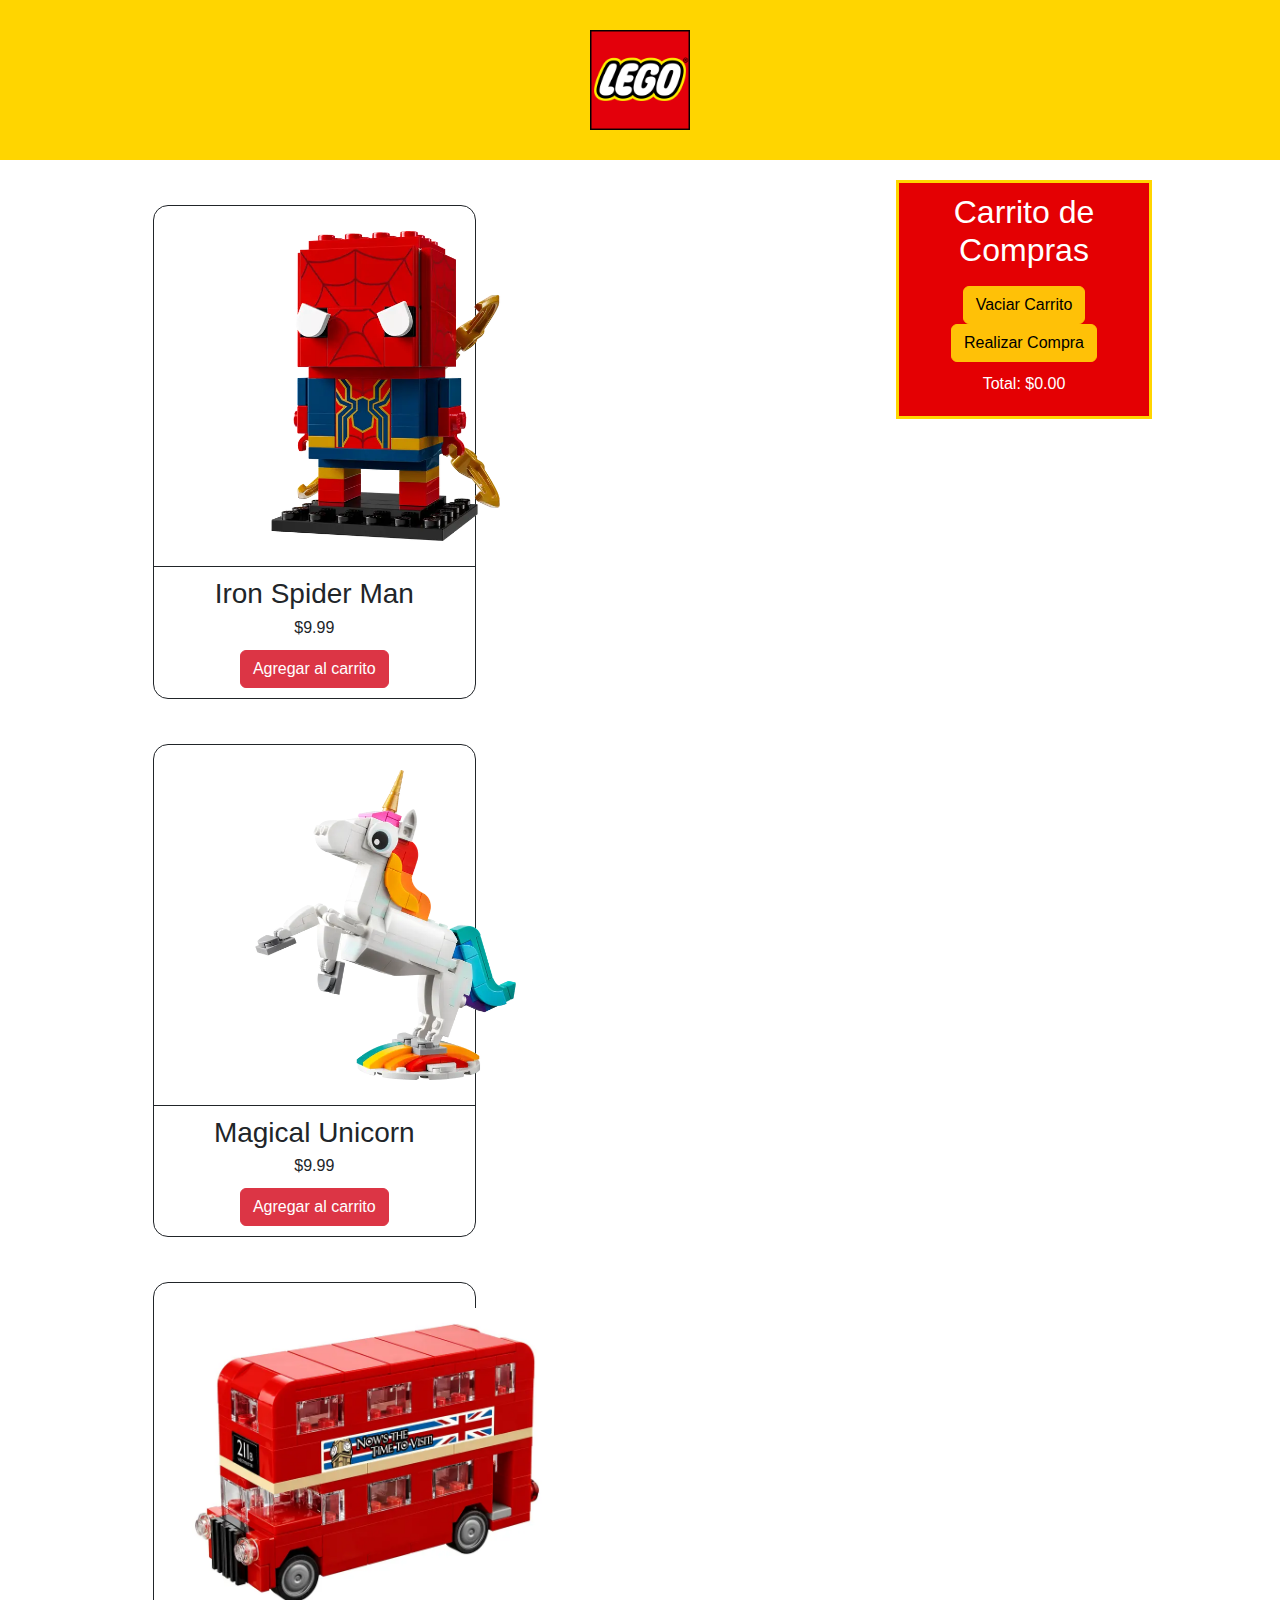
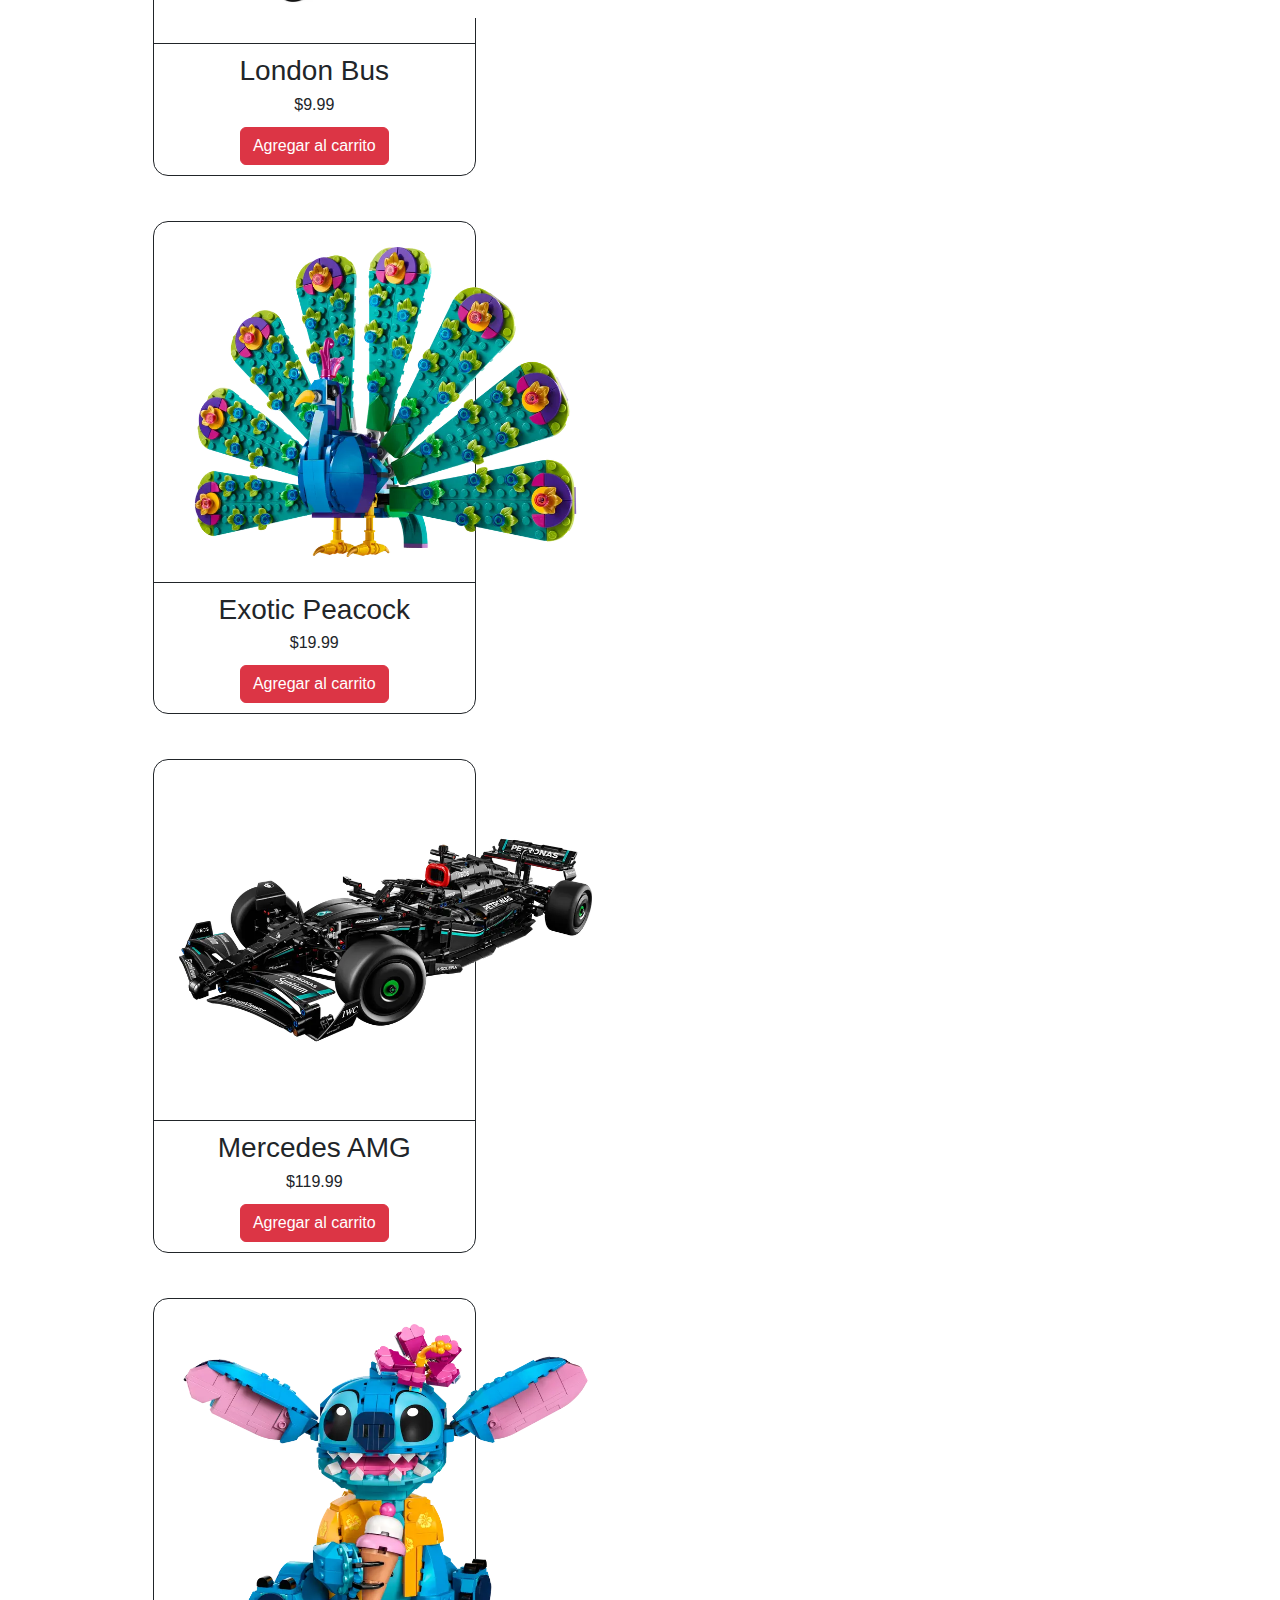
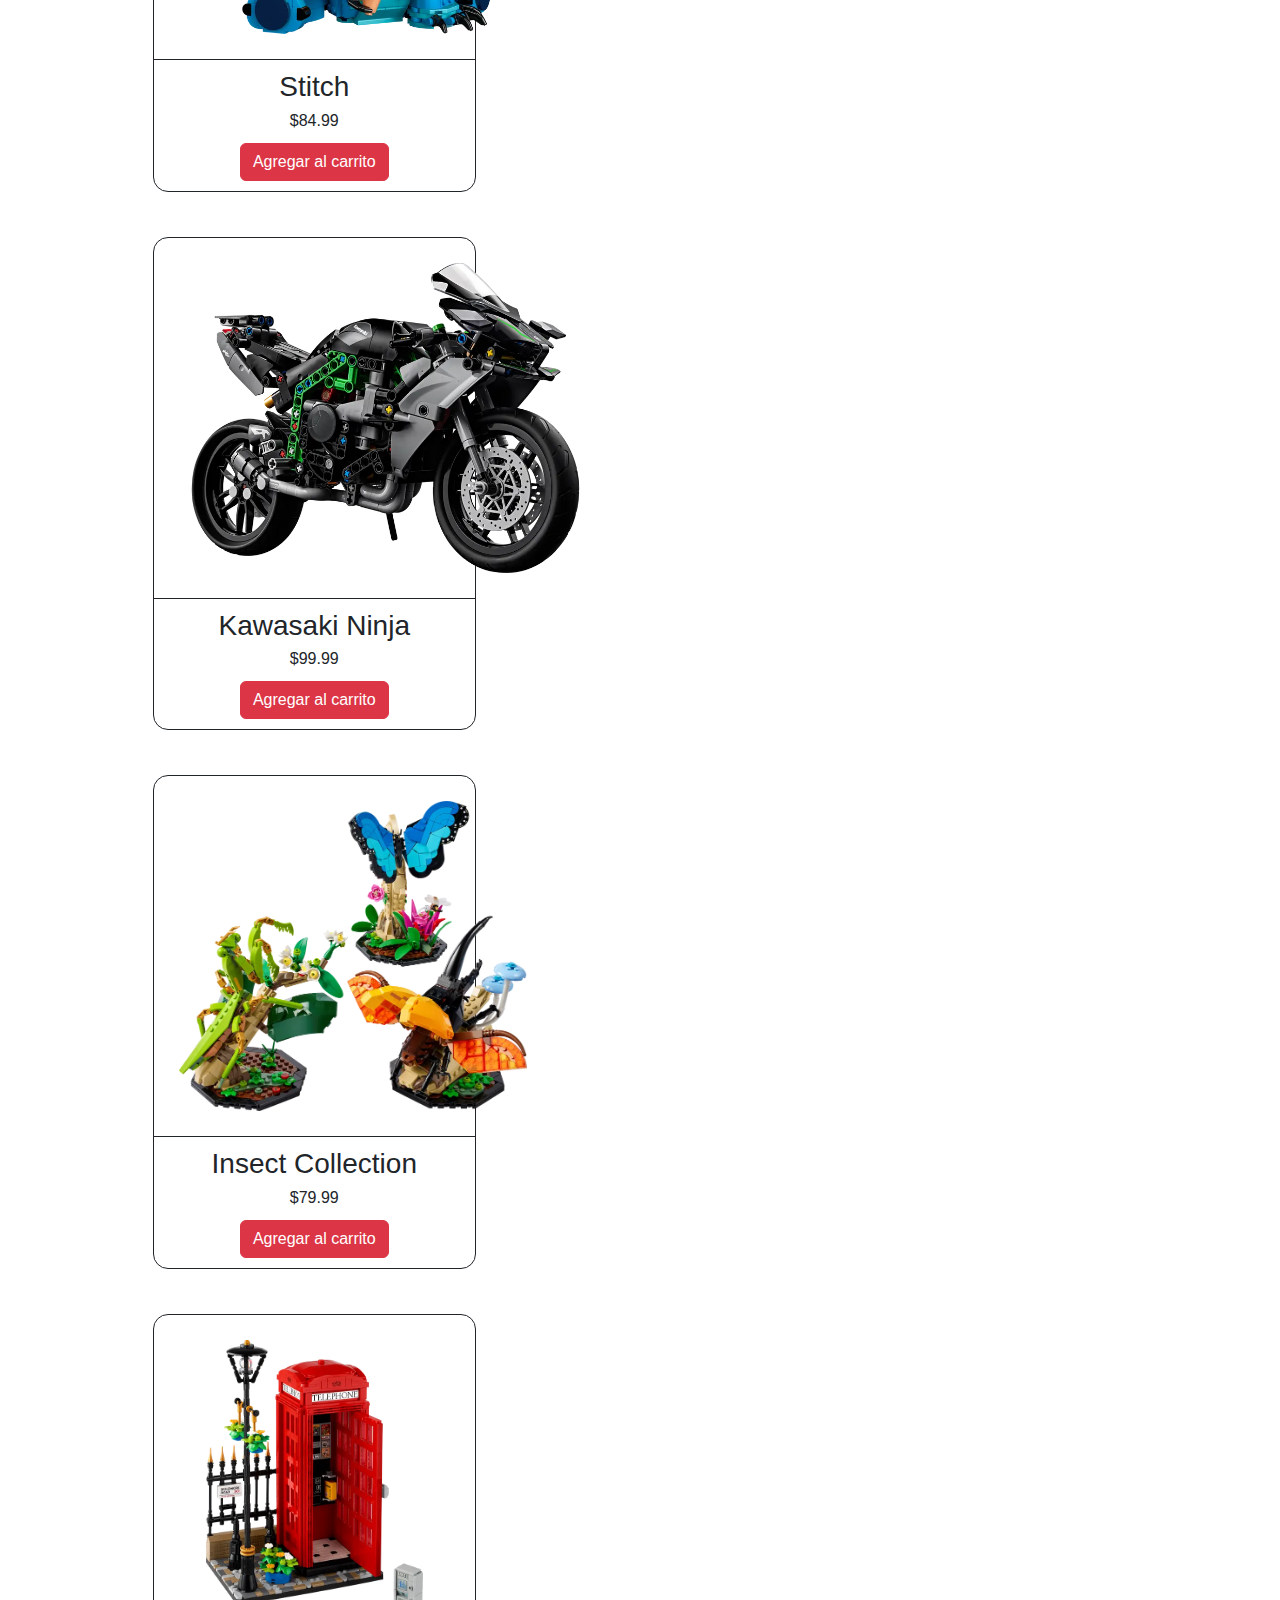
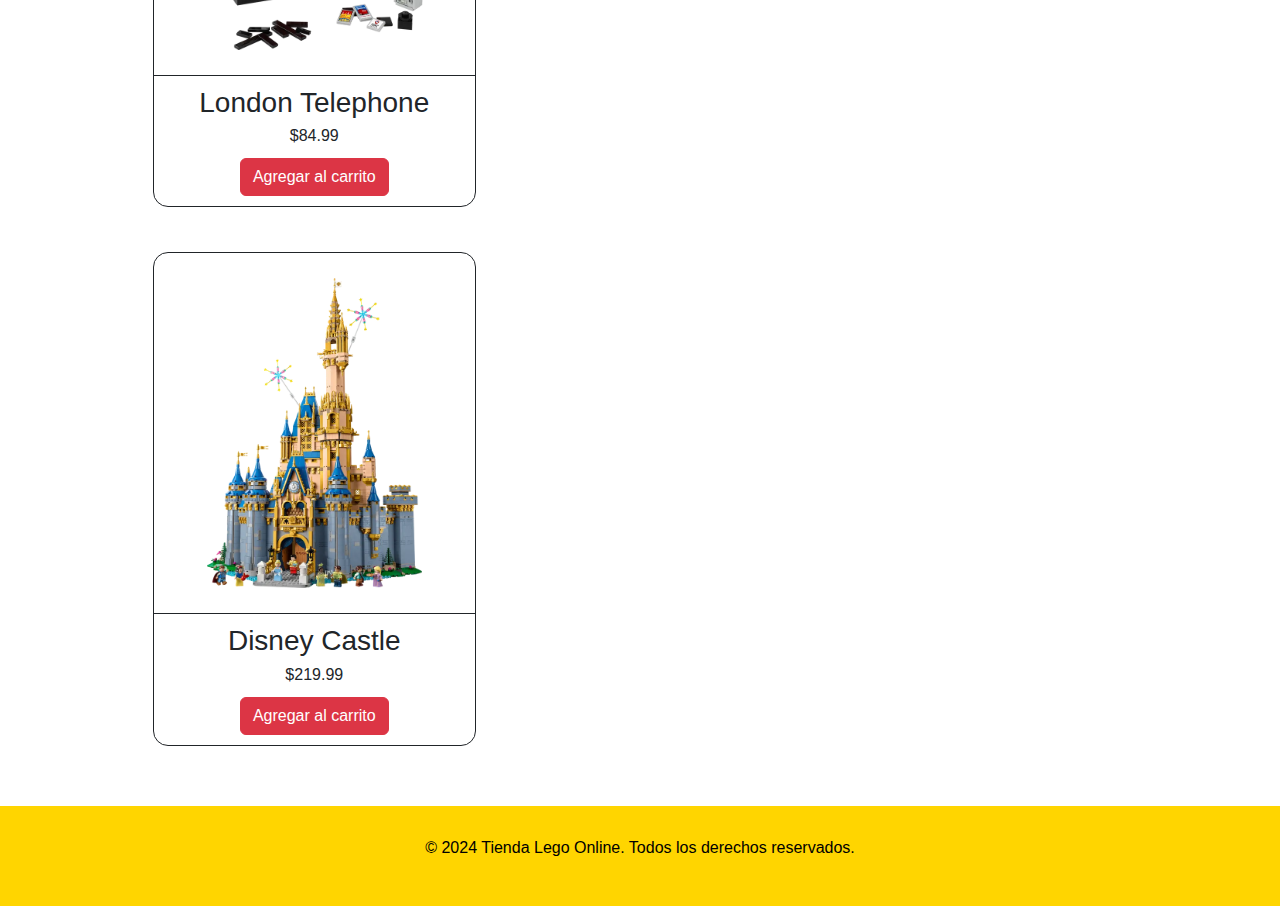
<file: index.html>
<!DOCTYPE html>
<html lang="es">
<head>
    <meta charset="UTF-8">
    <meta name="viewport" content="width=device-width, initial-scale=1.0">
    <title>Tienda Online</title>
    <link href="https://cdn.jsdelivr.net/npm/bootstrap@5.3.3/dist/css/bootstrap.min.css" rel="stylesheet" integrity="sha384-QWTKZyjpPEjISv5WaRU9OFeRpok6YctnYmDr5pNlyT2bRjXh0JMhjY6hW+ALEwIH" crossorigin="anonymous">
    <link rel="stylesheet" href="css/estilos.css">
</head>
<body>
    <header>
        <div class="contenedor">
            <img src="images/lego.jpg" alt="Logo de Lego">
        </div>
    </header>
    
    <main class="contenedor">
        <section id="articulos" class="articulos">

        </section>

        <aside id="carrito" class="carrito">
            <h2>Carrito de Compras</h2>
            <ul id="articulosCarrito" class="articulosCarrito">

            </ul>
            <div class="botonesCarrito">
                <button id="botonVaciar" class="btn btn-warning">Vaciar Carrito</button>
                <button id="botonComprar" class="btn btn-warning">Realizar Compra</button>
            </div>
            <p>Total: <span id="total">$0.00</span></p>

            <form id="formularioCompra" style="display: none;">
                <div class="input-group mb-3">
                    <input type="text" class="form-control" placeholder="Nombre" aria-label="Nombre" aria-describedby="basic-addon1" required>
                  </div>
                  
                  <div class="input-group mb-3">
                    <input type="email" class="form-control" placeholder="Correo" aria-label="Correo" aria-describedby="basic-addon2" required>
                  </div>
                  
                  <div class="input-group mb-3">
                    <textarea class="form-control" aria-label="With textarea" placeholder="Dirección" required></textarea>
                  </div>

                  <div class="input-group mb-3 total3">
                    <span class="input-group-text total2">Total</span>
                    <span class="input-group-text total"></span>
                  </div>

                <button type="submit" id="enviarCompra" class="btn btn-warning">Enviar</button>
            </form>
            
            <div id="mensajeCompraExitosa" style="display: none;">Compra realizada con éxito</div>
        </aside>
        
    </main>

    <footer>
        <div class="contenedor">
            <p>&copy; 2024 Tienda Lego Online. Todos los derechos reservados.</p>
        </div>
    </footer>

    <script src="JS/carrito.js"></script>
    <script src="https://cdn.jsdelivr.net/npm/bootstrap@5.3.3/dist/js/bootstrap.bundle.min.js" integrity="sha384-YvpcrYf0tY3lHB60NNkmXc5s9fDVZLESaAA55NDzOxhy9GkcIdslK1eN7N6jIeHz" crossorigin="anonymous"></script>
</body>
</html>
</file>
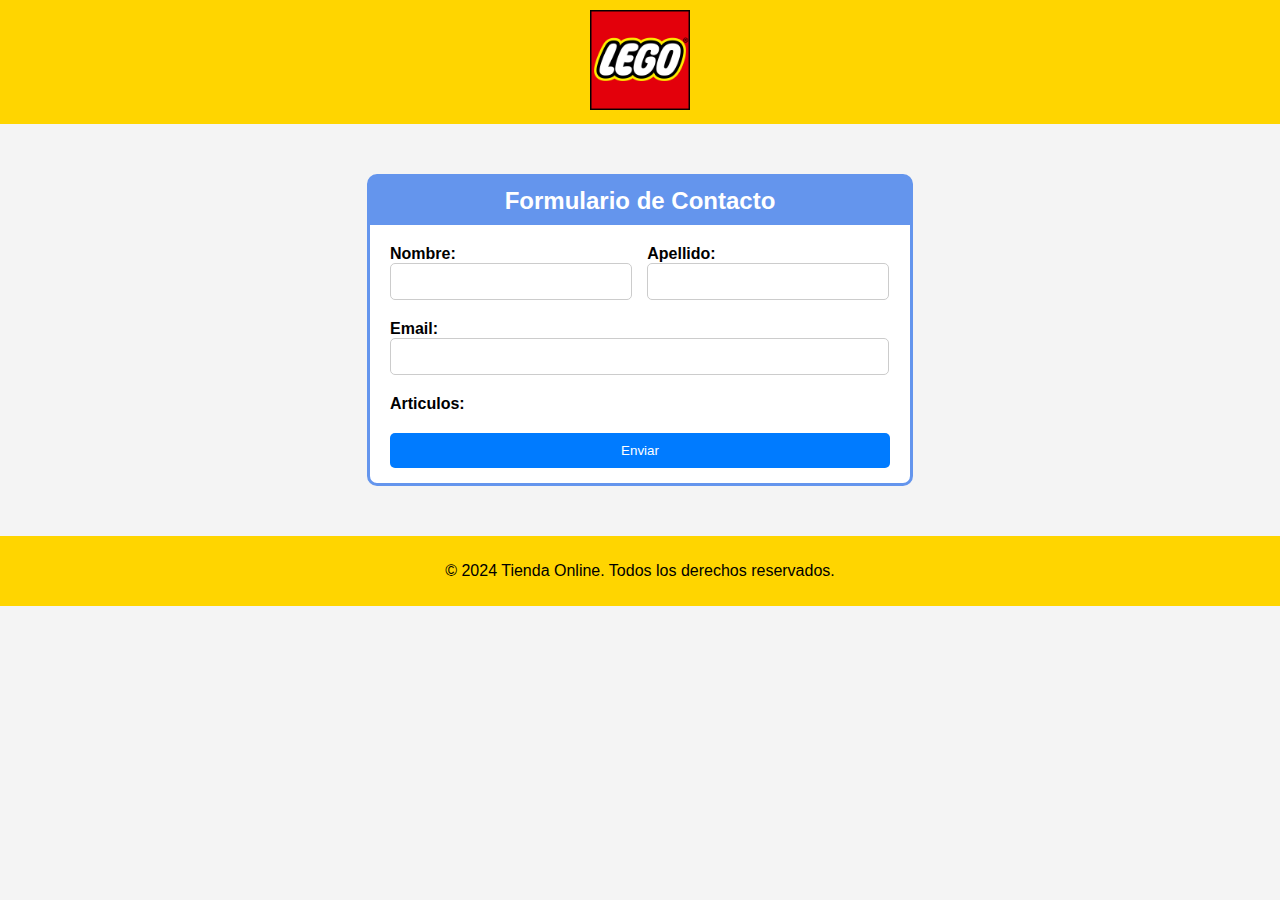
<file: contactame.html>
<!DOCTYPE html>
<html lang="en">
<head>
    <meta charset="UTF-8">
    <meta name="viewport" content="width=device-width, initial-scale=1.0">
    <title>Formulario de Contacto</title>
    <link rel="stylesheet" href="css/contactame.css">
</head>
<body>
    <header>
        <img src="images/lego.jpg" alt="Logo de Lego">
    </header>
    <div class="contenedor">
        <h2>Formulario de Contacto</h2>
        <form action="#">
            <div class="nombreCompleto">
                <label id="labelNombre">Nombre:</label>
                <label id="labelApellido">Apellido:</label><br>
                <input type="text" name="nombre" id="textoNombre" required>
                <input type="text" name="apellido" id="textoApellido" required>
            </div>
            <div class="grupo-form">
                <label id="email">Email:</label>
                <input type="email" id="email" name="email" required>
            </div>
            <div class="grupo-form">
                <label id="mensaje">Articulos:</label>
                <div id="articulosComprar"></div>
            </div>
            <button type="submit">Enviar</button>
        </form>
    </div>
    <footer>
        <p>&copy; 2024 Tienda Online. Todos los derechos reservados.</p>
    </footer>

    <script src="JS/carrito.js"></script>
</body>
</html>
</file>
<file: css/estilos.css>
body {
    font-family: Arial, sans-serif;
    margin: 0;
    padding: 0;
}

.contenedor {
    width: 80%;
    margin: 0 auto;
    padding: 20px 0;
    text-align: center;
}

header, footer {
    background-color: #FFD500;
    color: black;
    text-align: center;
    padding: 10px 0;
}

header img {
    width: 100px;
    height: 100px;
}

main {
    display: flex;
    justify-content: space-between;
    flex-wrap: wrap;
}

.articulos {
    width: 70%;
    display: flex;
    flex-wrap: wrap;
}

.articulo {
    width: 45%;
    margin: 25px;
    padding: 5px;
    margin-bottom: 20px;
    border-radius: 15px;
    border: 0.5px solid;
}

.articulo:hover{
    box-shadow: 0px 0px 5px 0px;
}

.articulo img {
    width: auto;
    height: 350px;
    padding: 20px;
}

.articulo h3, .articulo p, .articulo button {
    margin: 5px;
}

.articulo h3{
    border-top: 1px solid;
    padding-top: 10px;
    margin-left: -5px;
    margin-right: -5px;
}

aside p{
    margin: 10px;
}

.carrito {
    width: 25%;
    color: white;
    background-color: #E40003;
    border: #FFD500 solid;
    padding: 10px;
    position: sticky;
    top: 20px;
    height: fit-content;
    text-align: center;
}

.botonesCarrito {
    margin-top: 10px;
}

.articulosCarrito {
    list-style-type: none;
    padding: 0;
}

.total {
    width: auto;
}

.total3 {
    width: auto;
    justify-content: center;
}

.articulosCarrito li {
    margin-bottom: 10px;
}

footer {
    margin-top: 20px;
}
</file>
<file: css/contactame.css>
body {
    font-family: Arial;
    background-color: #f4f4f4;
    margin: 0;
    padding: 0;
}

header, footer {
    background-color: #FFD500;
    color: black;
    text-align: center;
    padding: 10px 0;
}

header img {
    width: 100px;
    height: 100px;
}

.contenedor {
    width: 500px;
    height: fit-content;
    margin: 50px auto;
    padding: 0px 20px 15px 20px;
    background-color: white;
    border: 3px solid cornflowerblue;
    border-radius: 10px;
}

h2 {
    background-color: cornflowerblue;
    margin-top: 0px;
    margin-left: -20px;
    margin-right: -20px;
    padding: 10px;
    text-align: center;
    color: white;
}

#labelNombre, #labelApellido{
    display: inline;
}

#labelNombre{
    margin-right: 187px;
}

.grupo-form{
    margin-bottom: 20px;
}

label {
    display: block;
    font-weight: bold;
}

#textoNombre, #textoApellido{
    width: 220px;
    padding: 10px;
    margin-bottom: 20px;
    border: 1px solid #ccc;
    border-radius: 5px;
}

#textoNombre{
    margin-right: 11px;
}
input[type="email"],
textarea {
    width: 477px;
    padding: 10px;
    border: 1px solid #ccc;
    border-radius: 5px;
}

textarea {
    resize: none;
    height: 120px;
}

button {
    width: 100%;
    padding: 10px;
    background-color: #007bff;
    color: #fff;
    border: none;
    border-radius: 5px;
    cursor: pointer;
}

button:hover {
    background-color: #0056b3;
}
</file>
